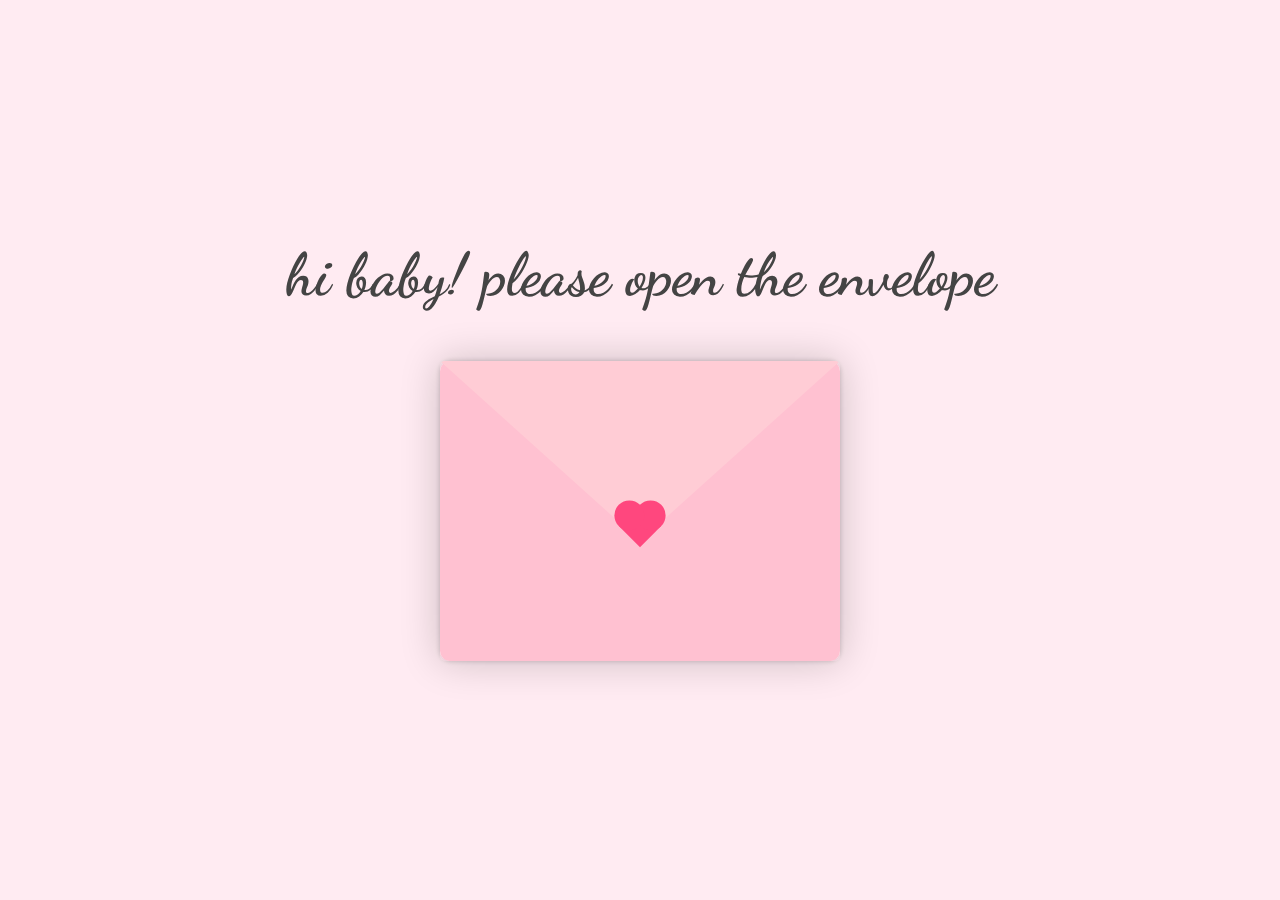
<file: envelope/index.html>
<!DOCTYPE html>
<html lang="en">
<head>
    <!-- Defines the character encoding as UTF-8 (supports most characters and symbols) -->
    <meta charset="UTF-8">
    <!-- Ensures the layout is responsive on mobile devices by setting the viewport width to the device width -->
    <meta name="viewport" content="width=device-width, initial-scale=1.0">
    <!-- Links the external CSS file that contains all the styles for this page -->
    <link rel="stylesheet" href="style.css">
    <!-- The text that will appear in the browser tab -->
     <link href="https://fonts.googleapis.com/css2?family=Dancing+Script:wght@700&family=Quicksand:wght@300;500&display=swap" rel="stylesheet">
    <title>read mee</title>
</head>
<body>
    <!-- Main title of the page -->
    <h1> 
        hi baby! please open the envelope

    </h1> 

    <!-- Container used to limit the width of the envelope area -->
    <div class="container">
        <!-- Main wrapper for the envelope component -->
        <div class="envelope-wrapper">
            <!-- Internal wrapper that will contain the letter and the envelope flap -->
            <div class="wrapper">
                <!-- Represents the letter itself (the paper inside the envelope) -->
                <div class="letter">
                    <!-- Content area of the letter (text and title) -->
                    <div class="content">
                        <!-- Bold text acting as the letter's title -->
                        <strong>To Mia Nicole,</strong>
                        <p></p>

                        <!-- Main paragraph of the letter; you can put any message here -->
                        <p>
                            Happy Anniversarry my love! One year na simula ng magka-aminan tayo ng feelings. Who would've thought na mag oone year tayo? ako lang naman! HAHAHAHA alam kong magiging girlfriend kita, noong sunod sunod na ang dates natin. Enjoy na enjoy naman natin ang company ng isa't-isa eh kaya confident akong magiging tayo in the near future HAHAHAHA assuming much. Pero tignan mo naman baby, 1 year na tayo hihi. 

                        </p> <p> I love you so much baby ko, sana nagustuhan mo itong ginawa ko for you. Tagal ko na hindi nag gagawa ng website at first time ko gumawa ng ganitong klase. Ang cheesy ko pala HAHAHAHHA kaya pagpasensyahan mo na, ito lang ang kinaya ng aking skills hehe. Ngayon ko lang naramdaman ulit na nakaka-enjoy pala 'tong gawin, para akong bumalik sa pagiging first year college. </p>

                        <p>Ang dami ko pang favorite na moments natin together pero hindi ko naisama yung iba hehe</p>

                         <p>I'm so in love with you babe, I am so excited for what's next. Looking forward ako sa mga taon na mag ggrow tayo together, learning from you, saka ma inlove ulit sa'yo ng paulit ulit. </p>

                         <p>Baby, sana mag enjoy ka sa vacation trip natin. First out of town trip natin 'to kaya gawin nating memorable okay? </p>

                        <p>Enjoy our trip baby! I love you always.</p>

                        <p>- Your baby, Pristine</p>
                    </div>
                </div>
            </div>

            <!-- Decorative "sticker" that visually seals the envelope and is clickable -->
            <div class="sticker"></div>
            <!-- Right triangular flap of the envelope body -->
            <div class="right-flap"></div>
            <!-- Left triangular flap of the envelope body -->
            <div class="left-flap"></div>
        </div>
    </div>

    <!-- Links the JavaScript file that handles the envelope open/close interaction -->
    <script src="script.js"></script>
</body>
</html>
</file>
<file: envelope/style.css>
/* Reset styles for all elements */
* {
    margin: 0;                 /* Remove default outer spacing for all elements */
    padding: 0;                /* Remove default inner spacing for all elements */
    box-sizing: border-box;    /* Include padding and border in the element’s total width and height */
}

/* Global CSS variables (custom properties) for colors and theme */
:root {
    --main: #fff;                        /* Main color (white) used for the letter background */
    --background: #ffebf2;               /* Page background color (soft pink) */
    --envelop-backgroung: #ffe3ed;       /* Background color for the envelope wrapper (light pink) */
    --envelop-flap: #ffccd5;             /* Color of the top flap of the envelope */
    --envelop-body: #ffc1d1;             /* Color of the main body of the envelope */
    --shadow: rgba(0, 0, 0, 0.2);        /* Shadow color used for box shadows */
    --text: #003049;                     /* Main text color for the letter */
    --sticker: #ff477e;                  /* Color of the sticker that seals the envelope */
}

/* Styles for the <body> element */
body {

    background: var(--background);       /* Set the background color using the defined variable */
    display: flex;                       /* Use flexbox for layout */
    align-items: center;                 /* Vertically center children within the body */
    justify-content: center;             /* Horizontally center children within the body */
    flex-direction: column;              /* Stack children vertically (column direction) */
    height: 100vh;                       /* Make the body take the full viewport height */
}

/* Main page title styling */
h1 {
    font-family: 'Dancing Script', cursive; font-size: 4rem; margin: 0; /* Use a script-like font with serif as fallback */
    text-align: center;                  /* Center the text horizontally */
    font-size: 60px;                     /* Large font size for the title */
    margin-bottom: 50px;                 /* Space between the title and the envelope */
    color: #444;                         /* Dark gray text color */
}

/* Container that limits the width of the envelope area */
.container {
    width: 400px;                        /* Fixed width for desktop view */
}

/* Main envelope wrapper that holds the envelope and applies background and shadow */
.envelope-wrapper {
    position: relative;                  /* Position relative so children with absolute can be placed inside */
    background-color: var(--envelop-backgroung); /* Use envelope background color */
    box-shadow: 0 0 40px var(--shadow);  /* Apply a soft outer shadow around the envelope */
    border-radius: 5px;                 /* Rounded corners for the envelope wrapper */
}

/* Wrapper inside the envelope used to position the letter and flap shape */
.wrapper {
    position: relative;                  /* Position relative to control pseudo-element and letter */
    width: 400px;                        /* Same width as container */
    height: 300px;                       /* Fixed height for the envelope area */
}

/* Pseudo-element that creates the top triangular flap with borders */
.wrapper::before {
    content: "";                         /* Required for pseudo-elements; empty content */
    position: absolute;                  /* Absolutely positioned inside .wrapper */
    top: 0;                              /* Positioned at the top edge */
    left: 0;                             /* Positioned at the left edge */
    right: 0;                            /* Stretches horizontally across the wrapper */
    z-index: 4;                          /* Places the flap above most other elements */
    border-top: 180px solid var(--envelop-flap);  /* Top border becomes the visible flap */
    border-right: 200px solid transparent;        /* Right border is transparent to form triangle */
    border-left: 200px solid transparent;         /* Left border is transparent to form triangle */
    transform-origin: top;               /* Rotation origin for animation is the top edge */
    transition: all 0.5s ease-in-out 0.7s; /* Smooth animation for flap opening with delay */
    border-radius: 5px;                 /* Slight rounding at the corners of the flap */
}

/* Right triangular part of the envelope body */
.right-flap {
    position: absolute;                  /* Absolutely positioned over the wrapper */
    top: 0;                              /* Align to the top */
    right: 0;                            /* Align to the right */
    width: 100%;                         /* Same width as its container */
    height: 100%;                        /* Same height as its container */
    clip-path: polygon(100% 0, 0 100%, 100% 100%); /* Clip the div into a right-leaning triangle */
    background-color: var(--envelop-body);        /* Use envelope body color */
    border-bottom-right-radius: 10px;    /* Rounded bottom-right corner */
    border-top-right-radius: 10px;       /* Rounded top-right corner */
    border-bottom-left-radius: 10px;     /* Rounded bottom-left corner to smooth overlap */
}

/* Left triangular part of the envelope body */
.left-flap {
    position: absolute;                  /* Absolutely positioned over the wrapper */
    top: 0;                              /* Align to the top */
    left: 0;                             /* Align to the left */
    width: 100%;                         /* Full width */
    height: 100%;                        /* Full height */
    clip-path: polygon(0 0, 0 100%, 100% 100%); /* Clip the div into a left-leaning triangle */
    background-color: var(--envelop-body);       /* Same body color as the right flap */
    border-top-left-radius: 10px;        /* Rounded top-left corner */
    border-bottom-left-radius: 10px;     /* Rounded bottom-left corner */
    border-bottom-right-radius: 10px;    /* Rounded bottom-right corner to smooth the shape */
}

/* The letter (the inner paper) styling */
.letter {
    position: absolute;                  /* Absolutely positioned inside the wrapper */
    bottom: 0;                           /* Anchored to the bottom of the envelope */
    width: 100%;                         /* Full width of the wrapper */
    height: 100%;                        /* Full height (same as the envelope) */
    background-color: var(--main);       /* White background for the letter */
    text-align: center;                  /* Center text horizontally (overridden in .content) */
    box-shadow: 0 0 5px var(--shadow);   /* Small shadow to separate it from the envelope */
    padding: 20px;                       /* Inner spacing around the content */
    border-radius: 10px;                 /* Rounded corners of the letter */
    transition: transform .8s ease-in-out; /* Smooth movement animation for open/close */
}

/* Inner content of the letter */
.content {
    font-family: 'Quicksand', sans-serif;/* Clean, readable font */
    color:var(--text);                    /* Use main text color variable */
    text-align: left;                      /* Align text to the left for easier reading */
    font-size: 12px;                       /* Small base font size */
    border: 3px dotted var(--text);        /* Dotted border to mimic a decorative frame */
    padding: 10px;                         /* Inner spacing around the text */
    height: 100%;                          /* Occupy the full height of the letter */
    line-height: 17px;                     /* Line spacing for readability */
    cursor: pointer;                       /* Pointer cursor indicates that content is clickable */
    overflow-Y: scroll;                    /* Enable vertical scrolling when content overflows */
}
p {
  margin-bottom: 20px; /* This creates the visual "break" between paragraphs */
  display: block;      /* Ensures it takes up the full width */
}

/* Circular "sticker" in the middle of the envelope that acts like a seal */
.sticker {
    position: absolute;                    /* Absolutely positioned over the flap */
    top: 50%;                              /* Vertically centered relative to envelope wrapper */
    left: 50%;                             /* Horizontally centered */
    width: 30px;                           /* Base square width */
    height: 30px;                          /* Base square height */
    background-color: var(--sticker);      /* Use sticker color */
    transform: translate(-50%,0) rotate(45deg); /* Center and rotate 45 degrees (diamond shape) */
    transition: transform 0.5s ease-in-out 1s;  /* Smooth rotation animation with delay */
    z-index: 999;                          /* Place sticker above almost everything */
    cursor: pointer;                       /* Pointer cursor to indicate interactivity */
}

/* Pseudo-elements used to make the heart-like shape out of circles */
.sticker::before,
.sticker::after {
    content: "";                           /* Create additional shapes without extra HTML elements */
    position: absolute;                    /* Position relative to the .sticker element */
    width: 30px;                           /* Same width as main sticker */
    height: 30px;                          /* Same height as main sticker */
    background-color: var(--sticker);      /* Same sticker color */
    border-radius: 100%;                   /* Fully rounded, making them circles */
}

/* Top circle of the heart shape */
.sticker:before {
    top: -15px;                            /* Move the circle up to sit above the rotated square */
}

/* Right circle of the heart shape */
.sticker:after {
    right: 15px;                           /* Move the circle to the right to form the second part of the heart */
}

/* ===== Custom scroll-bar styles for WebKit-based browsers ===== */

/* Scrollbar width for elements that overflow vertically */
::-webkit-scrollbar {
    width: 8px;                            /* Narrow scrollbar width */
}

/* Background (track) of the scrollbar */
::-webkit-scrollbar-track {
    background-color: transparent;         /* Invisible track behind the thumb */
}

/* Scrollbar thumb (the draggable part) */
::-webkit-scrollbar-thumb {
    background-color: var(--envelop-body); /* Use envelope body color */
    border-radius: 4px;                    /* Slight rounding for a softer look */
}

/* Scrollbar thumb on hover */
::-webkit-scrollbar-thumb:hover {
    background-color: var(--sticker);      /* Change color on hover for feedback */
}

/* ===== Dynamic classes applied via JavaScript for animations ===== */

/* When the envelope wrapper has the .open class, rotate the top flap backwards */
.open .wrapper::before {
    transform: rotateX(180deg);            /* Flip the flap around the X axis */
    z-index: 0;                            /* Send it behind the letter when opened */
}

/* Rotate the sticker when the envelope wrapper is open */
.open .sticker {
    transform: rotate(90deg);              /* Rotate the sticker for a visual open effect */
    transition-delay: 0.4s;                /* Delay to sync with the flap animation */
}

/* When .show-letter is added, move the letter upwards */
.letter.show-letter {
    transform: translateY(-290px);         /* Move the letter almost completely out of the envelope */
    transition: transform .5s ease-in-out; /* Smooth upward movement */
}

/* When .closing-letter is added, also move the letter (could be used for closing animation) */
.letter.closing-letter {
    transform: translateY(-290px);         /* Same transform; can be adjusted for different effect */
    transition: transform .5s ease-in-out; /* Smooth movement for closing animation */
}

/* When the letter has class .open, bring it above other elements */
.letter.open {
    z-index: 10000;                        /* Very high z-index so the letter appears on top of everything */
}

/* When envelope-wrapper has .deactivate-wrapper, prevent interaction with the flap */
.envelope-wrapper.deactivate-wrapper .wrapper::before {
    pointer-events: none;                  /* Disable clicking/interacting with the flap */
}

/* ===== Mobile view adjustments (screens up to 400px wide) ===== */
@media screen and (max-width:400px) {
    .container {
        width: 300px;                      /* Reduce container width on small screens */
    }

    .wrapper {
        width: 300px;                      /* Reduce envelope width accordingly */
        height: 250px;                     /* Slightly smaller height for mobile */
    }

    .wrapper::before {
        border-top:150px solid var(--envelop-flap); /* Adjust flap height */
        border-right: 150px solid transparent;      /* Adjust right side for proper triangle */
        border-left: 150px solid transparent;       /* Adjust left side for proper triangle */
    }
}
</file>
